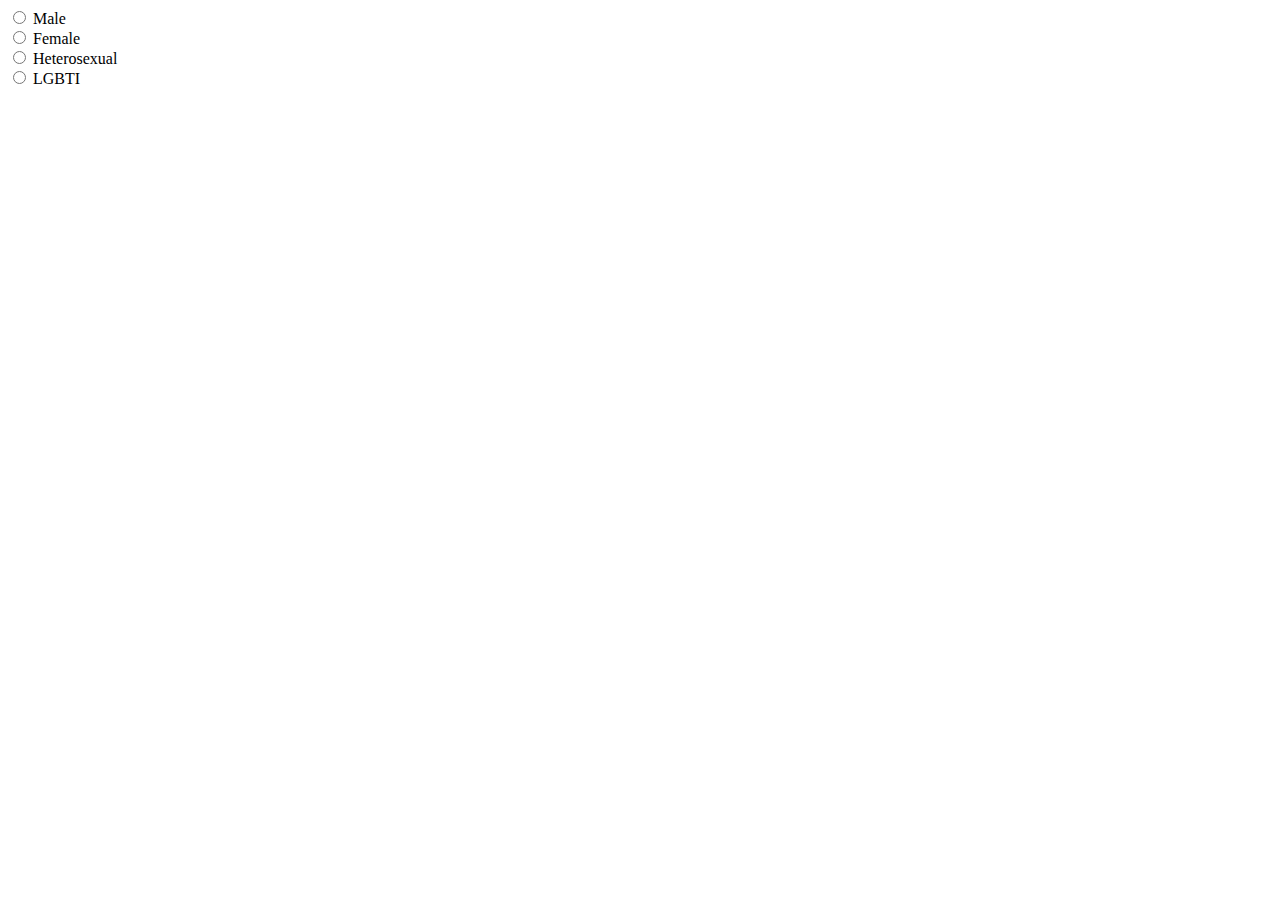
<file: exercises/03-Type-Radio/index.html>
<!DOCTYPE html>
<html>
	<head>
		<meta charset="utf-8" />
		<meta name="viewport" content="width=device-width" />
		<title>4Geeks Academy</title>
	</head>
	<body>
		<form>
			<!-- your code here -->
			<input type="radio" name="gender " />
			<label for="male"> Male</label><br />
			<input type="radio" name="gender " />
			<label for="female"> Female</label><br />
			<input type="radio" name="orientation" />
			<label for="hetero"> Heterosexual</label><br />
			<input type="radio" name="orientation" />
			<label for="LGBTI"> LGBTI</label>
		</form>
	</body>
</html>
</file>
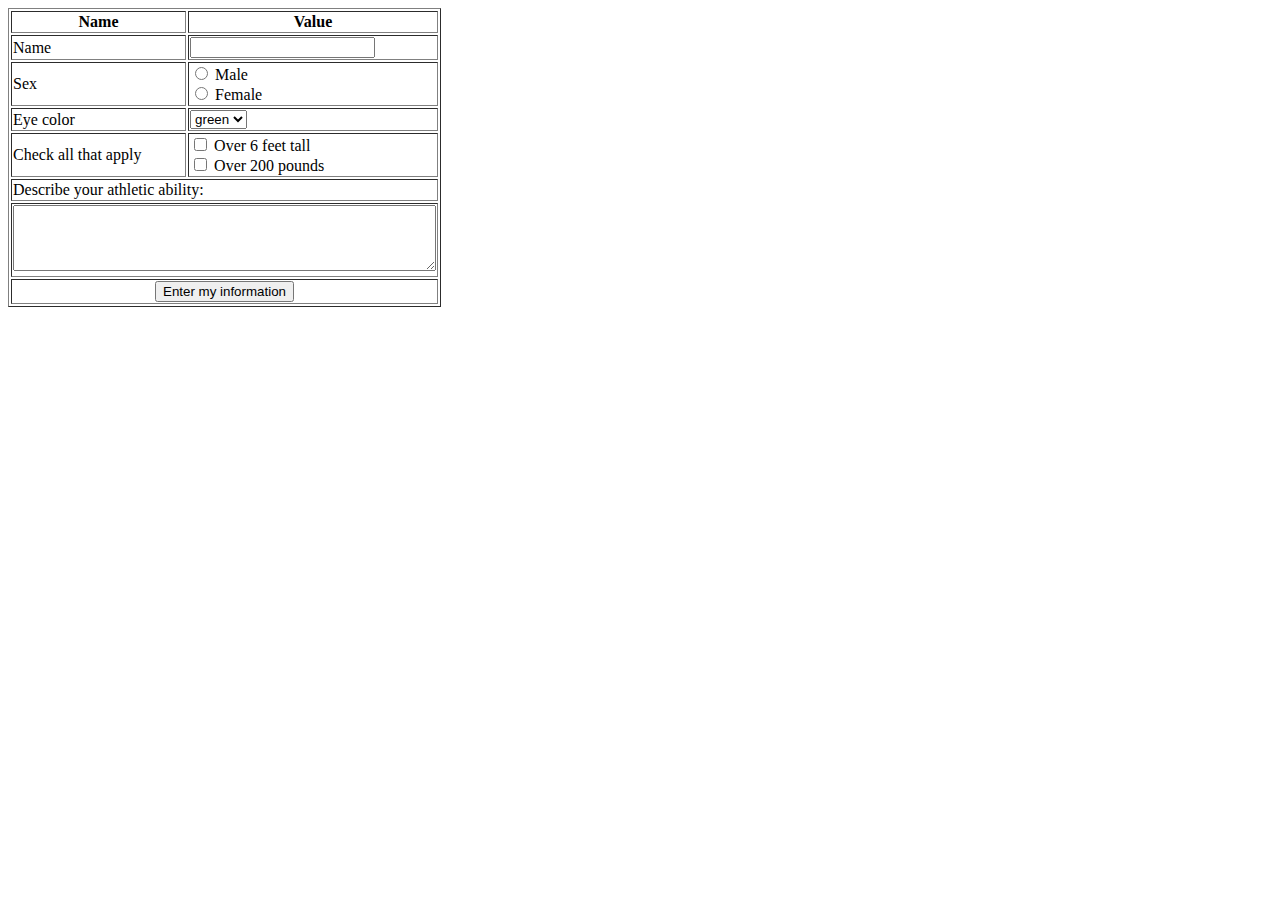
<file: exercises/04-Replicate-simple-form/index.html>
<!DOCTYPE html>
<html>
	<head>
		<meta charset="utf-8" />
		<meta name="viewport" content="width=device-width" />
		<title>4Geeks Academy</title>
	</head>

	<body>
		<form>
			<!-- your code here -->
			<table border="1">
				<tr>
					<th>Name</th>
					<th>Value</th>
				</tr>
				<tr>
					<td>Name</td>
					<td>
						<label for="fname"></label>
						<input type="text" id="fname" name="fname" /><br />
					</td>
				</tr>
				<tr>
					<td>Sex</td>
					<td>
						<input type="radio" name="gender " /> <label for="male"> Male</label><br />
						<input type="radio" name="gender " />
						<label for="female"> Female</label><br />
					</td>
				</tr>
				<tr>
					<td>Eye color</td>
					<td>
						<label for="cars"></label>
						<select name="cars" id="cars">
							<option value="volvo">green</option>
						</select>
					</td>
				</tr>
				<tr>
					<td>Check all that apply</td>
					<td>
						<input type="checkbox" id="vehicle1" name="vehicle1" value="Bike" /> <label for="vehicle1"> Over 6 feet tall</label><br />
						<input type="checkbox" id="vehicle1" name="vehicle1" value="Bike" /><label for="vehicle1"> Over 200 pounds</label>
					</td>
				</tr>
				<tr>
					<td colspan="2">Describe your athletic ability:</td>
				</tr>
				<tr>
					<td colspan="2">
						<label for="w3review"></label>
						<textarea id="w3review" name="w3review" rows="4" cols="50"> </textarea>
					</td>
				</tr>
				<tr>
					<td style="text-align: center" colspan="2"><button>Enter my information</button></td>
				</tr>
			</table>
		</form>
	</body>
</html>
</file>
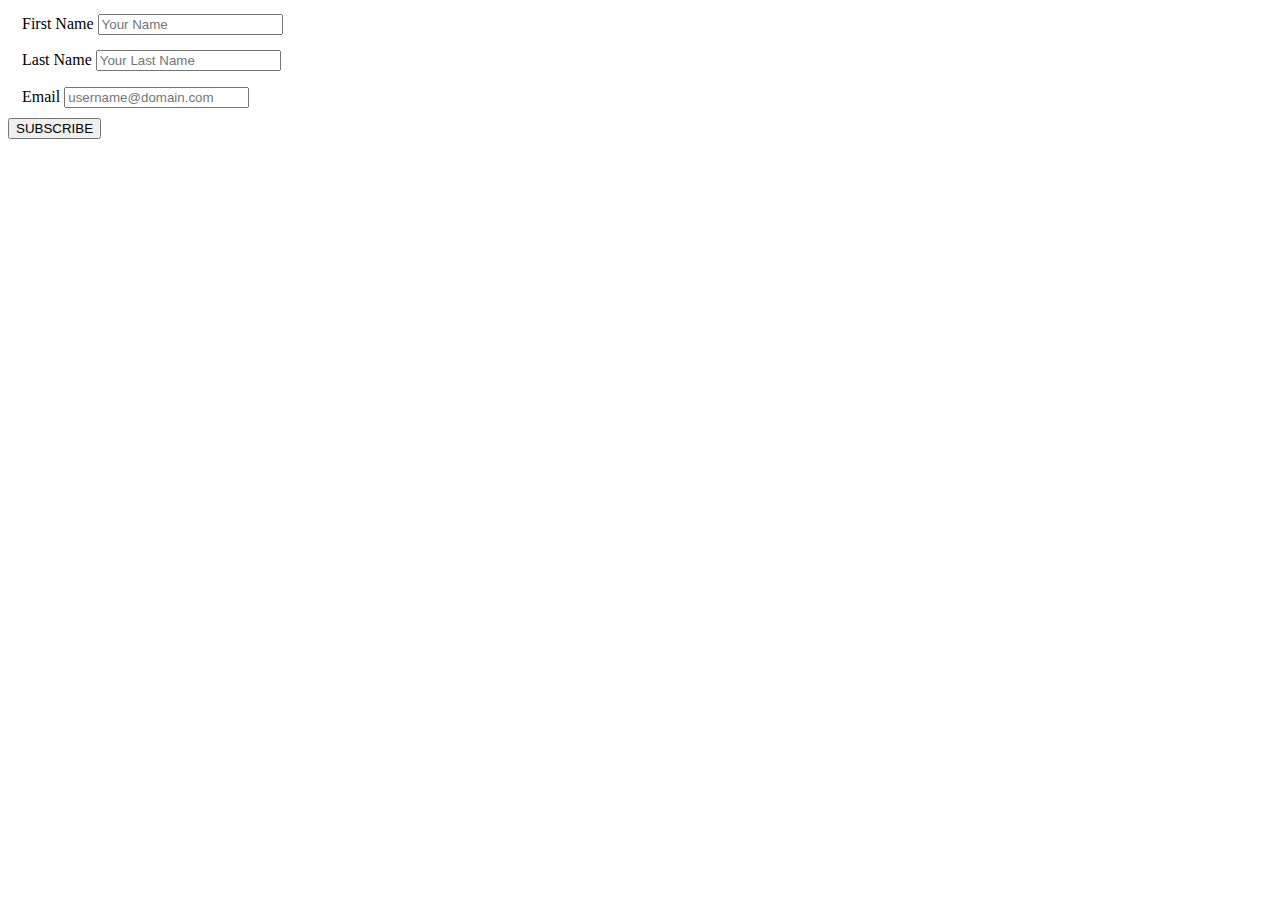
<file: exercises/05-GET-vs-POST/index.html>
<!DOCTYPE html>
<html>
	<head>
		<meta charset="utf-8" />
		<meta name="viewport" content="width=device-width" />
		<link rel="stylesheet" href="style.css" />
		<title>4Geeks Academy</title>
	</head>
	<body>
		<form action="#" method="post">
			<fieldset>
				<label for="firstname">First Name</label>
				<input type="Text" name="firstname" placeholder="Your Name" />
			</fieldset>
			<fieldset>
				<label for="lastname">Last Name</label>
				<input type="Text" name="lastname" placeholder="Your Last Name" />
			</fieldset>
			<fieldset>
				<label for="email">Email</label>
				<input type="Text" name="email" placeholder="username@domain.com" />
			</fieldset>
			<input type="submit" value="SUBSCRIBE" />
		</form>
	</body>
</html>
</file>
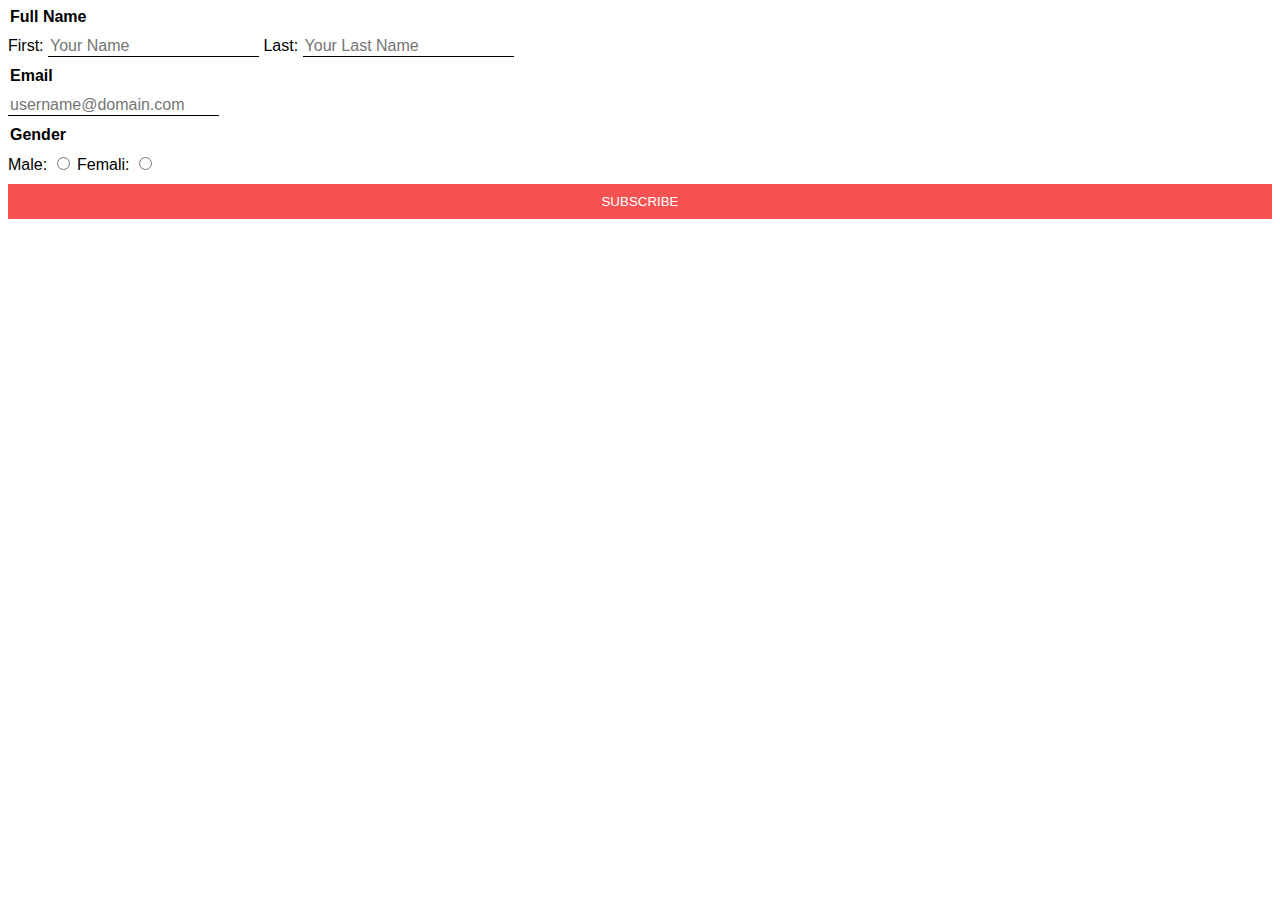
<file: exercises/06-fieldsets-labels-and-styles/index.html>
<!DOCTYPE html>
<html>
	<head>
		<meta charset="utf-8" />
		<meta name="viewport" content="width=device-width" />
		<title>4Geeks Academy</title>
		<link rel="stylesheet" href="style.css" />
	</head>
	<body>
		<form action="#" method="get" target="_parent">
			<fieldset>
				<legend>Full Name</legend>
				<label for="firstname">First:</label>
				<input type="Text" name="firstname" placeholder="Your Name" />
				<label for="lastname">Last:</label>
				<input type="Text" name="lastname" placeholder="Your Last Name" />
			</fieldset>
			<fieldset>
				<legend>Email</legend>
				<input type="Text" name="email" placeholder="username@domain.com" />
			</fieldset>
			<fieldset>
				<legend>Gender</legend>
				<label for="gender">Male:</label>
				<input type="radio" name="gender" value="male" />
				<label for="gender">Femali:</label>
				<input type="radio" name="gender" value="female" />
			</fieldset>
			<input type="submit" value="SUBSCRIBE" />
		</form>
	</body>
</html>
</file>
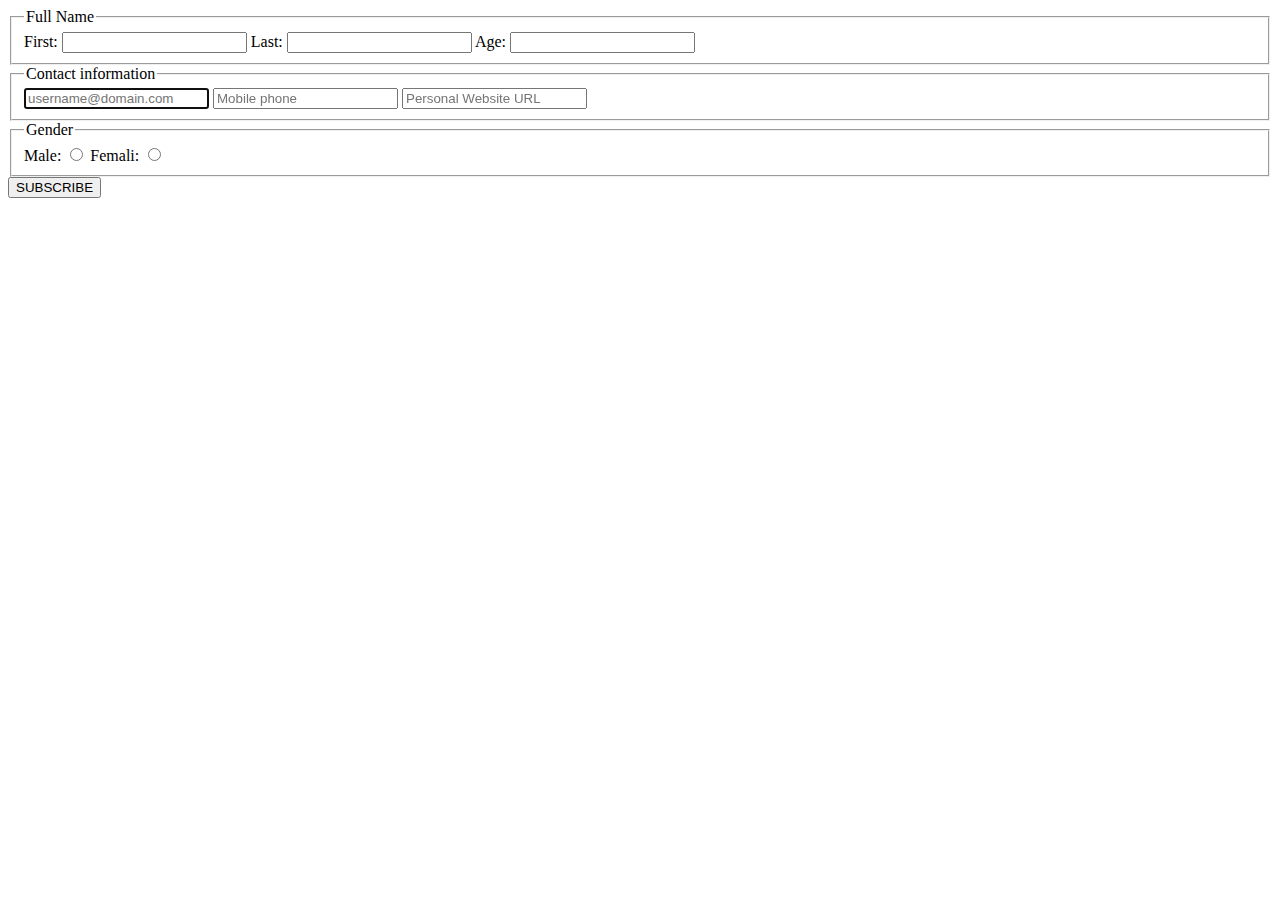
<file: exercises/07-HTML-five-forms/index.html>
<!DOCTYPE html>
<html>
	<head>
		<meta charset="utf-8" />
		<meta name="viewport" content="width=device-width" />
		<title>4Geeks Academy</title>
	</head>
	<body>
		<form action="#" method="get" target="_parent">
			<fieldset>
				<legend>Full Name</legend>
				<label for="firstname">First:</label>
				<input type="Text" name="firstname" />
				<label for="lastname">Last:</label>
				<input type="Text" name="lastname" />
				<label for="lastname">Age:</label>
				<input type="Text" name="age" />
			</fieldset>
			<fieldset>
				<legend>Contact information</legend>
				<input type="email" autofocus required name="email" placeholder="username@domain.com" />
				<input type="tel" name="phone" placeholder="Mobile phone" />
				<input type="url" name="website" placeholder="Personal Website URL" />
			</fieldset>
			<fieldset>
				<legend>Gender</legend>
				<label for="gender">Male:</label>
				<input type="radio" name="gender" value="male" />
				<label for="gender">Femali:</label>
				<input type="radio" name="gender" value="female" />
			</fieldset>
			<input type="submit" value="SUBSCRIBE" />
		</form>
	</body>
</html>
</file>
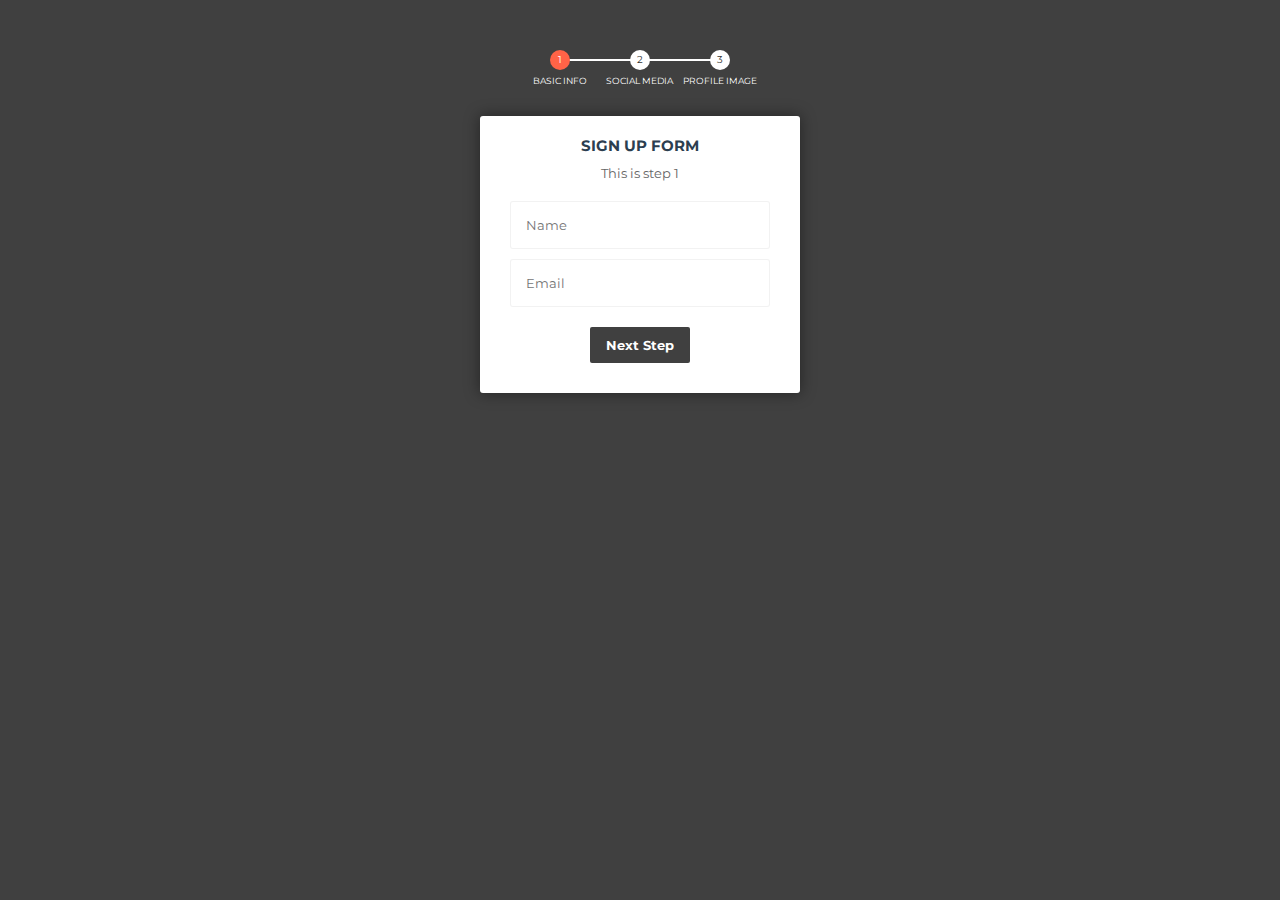
<file: exercises/08-Style-without-id-class/index.html>
<!DOCTYPE html>
<html>
	<head>
		<meta charset="utf-8" />
		<meta name="viewport" content="width=device-width" />
		<link rel="stylesheet" href="style.css" />
		<title>repl.it</title>
	</head>
	<body>
		<!-- multistep form -->
		<form method="post">
			<!-- progressbar -->
			<ul>
				<li class="active">Basic Info</li>
				<li>Social Media</li>
				<li>Profile Image</li>
			</ul>
			<!-- fieldsets -->
			<fieldset data-check-id="1">
				<h2>Sign Up Form</h2>
				<h3>This is step 1</h3>
				<input name="name" placeholder="Name" />
				<input type="email" name="email" placeholder="Email" />
				<input class="next action-button" type="button" name="next" value="Next Step" />
			</fieldset>
		</form>
	</body>
</html>
</file>
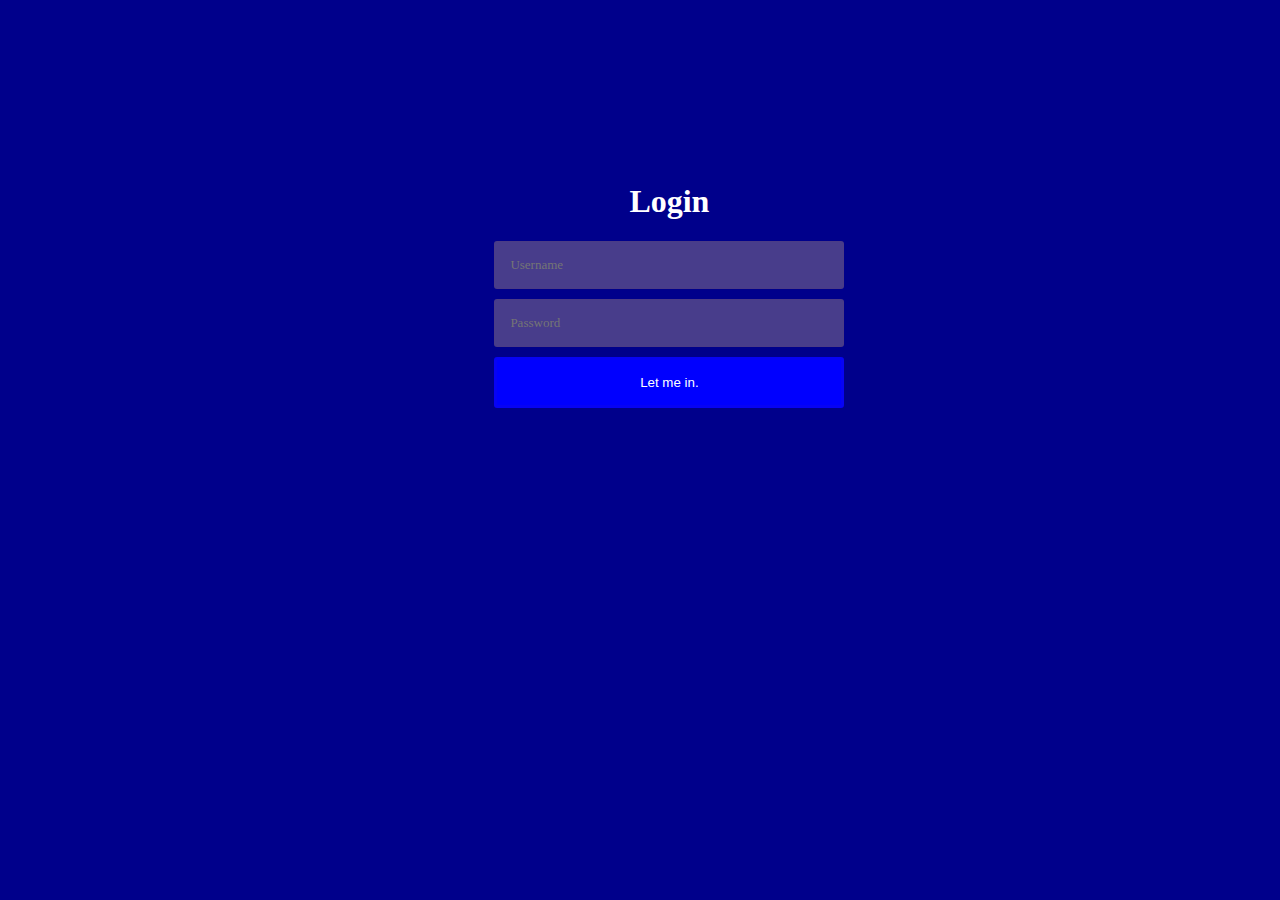
<file: exercises/09-Spectacular-login-form/index.html>
<!DOCTYPE html>
<html>
	<head>
		<meta charset="utf-8" />
		<meta name="viewport" content="width=device-width" />
		<link rel="stylesheet" href="style.css" />
		<title>repl.it</title>
	</head>
	<body>
		<div class="login">
			<h1>Login</h1>
			<form method="post" action="#">
				<input type="text" name="u" placeholder="Username" required="required" />
				<input type="password" name="p" placeholder="Password" required="required" />
				<button type="submit" class="btn btn-primary btn-block btn-large">Let me in.</button>
			</form>
		</div>
	</body>
</html>
</file>
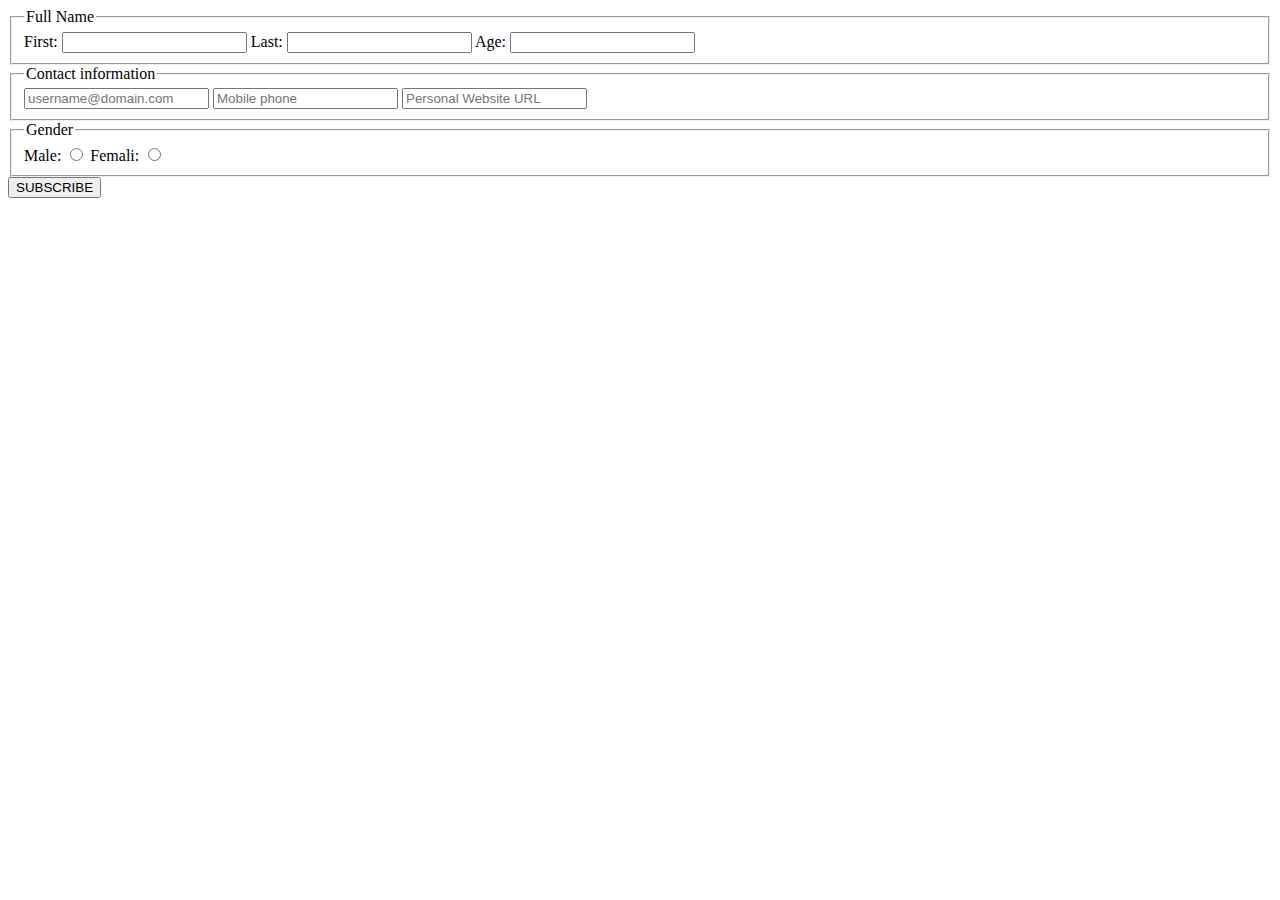
<file: .learn/resets/07-HTML-five-forms/index.html>
<!DOCTYPE html>
<html>
<head>
<meta charset="utf-8">
<meta name="viewport" content="width=device-width">
<title>4Geeks Academy</title>
</head>
<body>
<form action="#" method="get" target="_parent">
	<fieldset>
		<legend>Full Name</legend>
		<label for="firstname">First:</label>
		<input type="Text" name="firstname">
		<label for="lastname">Last:</label>
		<input type="Text" name="lastname">
		<label for="lastname">Age:</label>
		<input type="Text" name="age">
	</fieldset>
	<fieldset>
		<legend>Contact information</legend>
		<input type="Text" name="email" placeholder="username@domain.com">
		<input type="Text" name="phone" placeholder="Mobile phone">
		<input type="Text" name="website" placeholder="Personal Website URL">
	</fieldset>
	<fieldset>
		<legend>Gender</legend>
		<label for="gender">Male:</label>
		<input type="radio" name="gender" value="male">
		<label for="gender">Femali:</label>
		<input type="radio" name="gender" value="female">
	</fieldset>
	<input type='submit' value='SUBSCRIBE' />
</form>
</body>
</html>
</file>
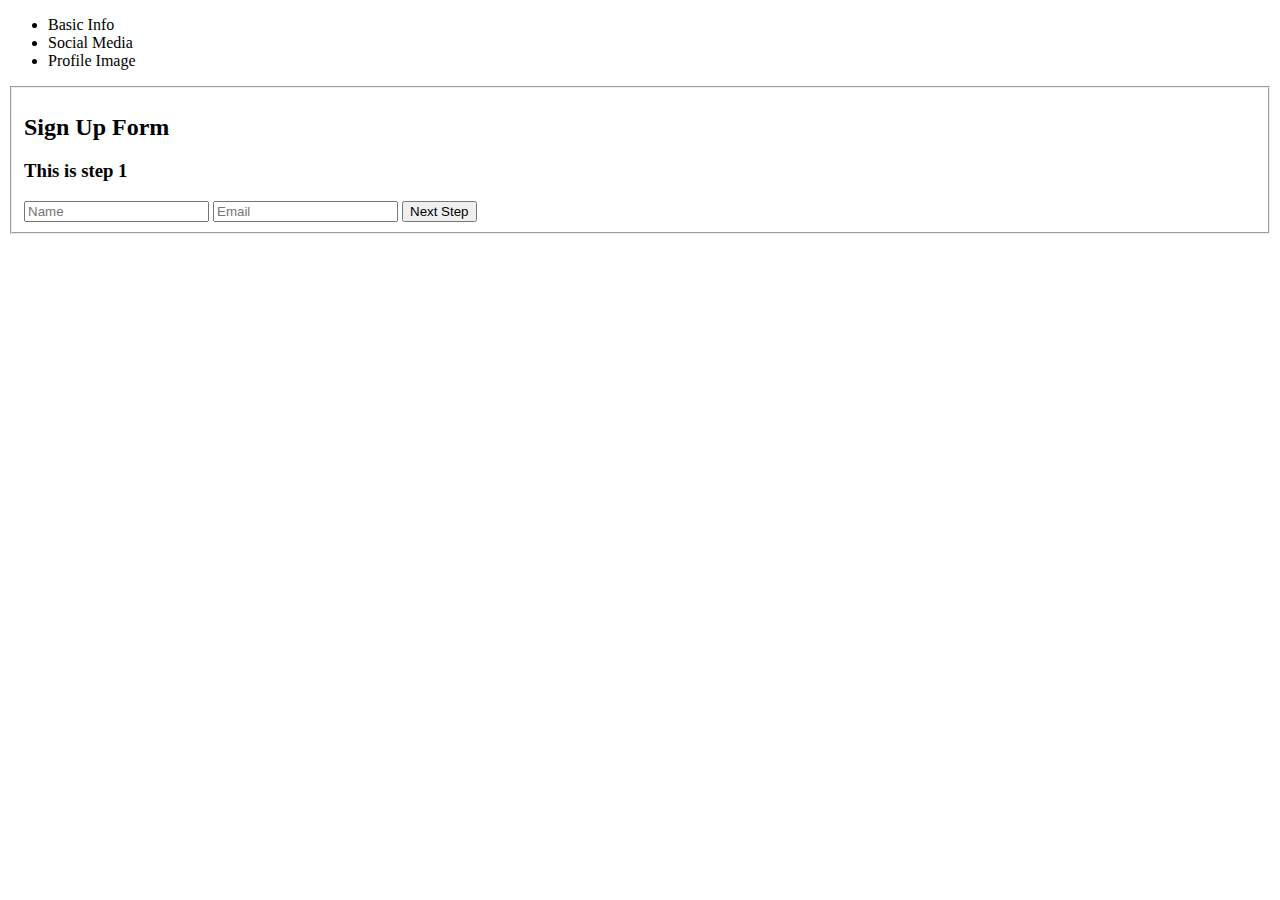
<file: .learn/resets/08-Style-without-id-class/index.html>
<!DOCTYPE html>
<html>
<head>
<meta charset="utf-8">
<meta name="viewport" content="width=device-width">
<title>repl.it</title>
</head>
<body>
	
<!-- multistep form -->
<form class="msform" method="post">
	<!-- progressbar -->
	<ul class="progressbar">
		<li class="active">Basic Info</li>
		<li>Social Media</li>
		<li>Profile Image</li>
	</ul>
	<!-- fieldsets -->
	<fieldset data-check-id="1">
		<h2 class="fs-title">Sign Up Form</h2>
		<h3 class="fs-subtitle">This is step 1</h3>
		<input name="name" placeholder="Name">
		<input type="email" name="email" placeholder="Email">
		<input type="button" name="next" class="next action-button" value="Next Step">
	</fieldset>

</form>

</body>
</html>
</file>
<file: exercises/05-GET-vs-POST/style.css>
fieldset {
	border: none;
}
</file>
<file: exercises/06-fieldsets-labels-and-styles/style.css>
input[type="text"] {
	border: none;
	border-bottom: 1px solid black;
	font-size: 16px;
}

input[type="submit"] {
	cursor: pointer;
	border: none;
	padding: 10px;
	background-color: #f65252;
	color: white;
	width: 100%;
}

label {
	font-weight: 400;
}

body {
	font-family: Lato, sans-serif;
}
fieldset {
	border: 0;
	margin: 0;
	padding: 10px 0 10px 0;
	font-weight: 800;
}
</file>
<file: exercises/09-Spectacular-login-form/style.css>
body {
	background-color: darkblue;
}
.login {
	position: absolute;
	padding: 12% 15% 15% 38%;
}

input {
	display: block;
	padding: 15px;
	border: 1px solid rgba(143, 63, 63, 0.05);
	border-radius: 3px;
	margin-bottom: 10px;
	width: 350px;
	box-sizing: border-box;
	font-family: montserrat;
	font-size: 13px;
	background-color: darkslateblue;
}

h1 {
	color: white;
	font-weight: bold;
	text-align: center;
}

button {
	width: 350px;
	background-color: blue;
	border: solid rgba(143, 63, 63, 0.05);
	padding: 15px;
	border-radius: 3px;
	color: white;
}
</file>
<file: exercises/08-Style-without-id-class/style.css>
/*custom font*/
@import url(http://fonts.googleapis.com/css?family=Montserrat);

/*basic reset*/
* {
	margin: 0;
	padding: 0;
}
body {
	background-color: rgb(64, 64, 64);
	font-family: montserrat, arial, verdana;
}
/*form styles*/
form {
	width: 400px;
	margin: 50px auto;
	text-align: center;
	position: relative;
}
fieldset {
	background: white;
	border: 0 none;
	border-radius: 3px;
	box-shadow: 0 0 15px 1px rgba(0, 0, 0, 0.4);
	padding: 20px 30px;

	box-sizing: border-box;
	width: 80%;
	margin: 0 10%;

	/*stacking fieldsets above each other*/
	position: absolute;
}
/*inputs*/
input {
	padding: 15px;
	border: 1px solid rgba(0, 0, 0, 0.05);
	border-radius: 3px;
	margin-bottom: 10px;
	width: 100%;
	box-sizing: border-box;
	font-family: montserrat;
	color: #2c3e50;
	font-size: 13px;
}
input.error,
textarea.error {
	border-color: rgb(255, 99, 71);
}
/*buttons*/
form .action-button {
	width: 100px;
	background: rgb(64, 64, 64);
	font-weight: bold;
	color: white;
	border: 0 none;
	border-radius: 2px;
	cursor: pointer;
	padding: 10px 5px;
	margin: 10px 5px;
	transition: all 0.4s;
}

form .action-button:hover,
form .action-button:focus {
	box-shadow: 0 0 0 2px white, 0 0 0 3px rgb(255, 99, 71);
	background-color: rgb(255, 99, 71);
}
/*headings*/
h2 {
	font-size: 15px;
	text-transform: uppercase;
	color: #2c3e50;
	margin-bottom: 10px;
}
h3 {
	font-weight: normal;
	font-size: 13px;
	color: #666;
	margin-bottom: 20px;
}
/*progressbar*/
ul {
	overflow: hidden;
	/*CSS counters to number the steps*/
	counter-reset: step;
	width: 60%;
	margin: 0 auto 30px;
}
ul li {
	list-style-type: none;
	color: white;
	text-transform: uppercase;
	font-size: 9px;
	width: 33.33%;
	float: left;
	position: relative;
}
ul li:before {
	content: counter(step);
	counter-increment: step;
	width: 20px;
	line-height: 20px;
	display: block;
	font-size: 10px;
	color: #333;
	background: white;
	border-radius: 50%;
	margin: 0 auto 5px auto;
}
/*progressbar connectors*/
ul li:after {
	content: "";
	width: 100%;
	height: 2px;
	background: white;
	position: absolute;
	left: -50%;
	top: 9px;
	z-index: -1; /*put it behind the numbers*/
}
ul li:first-child:after {
	/*connector not needed before the first step*/
	content: none;
}
/*marking active/completed steps green*/
/*The number of the step and the connector before it = green*/
ul li.active:before,
ul li.active:after {
	background: rgb(255, 99, 71);
	color: white;
}
</file>
